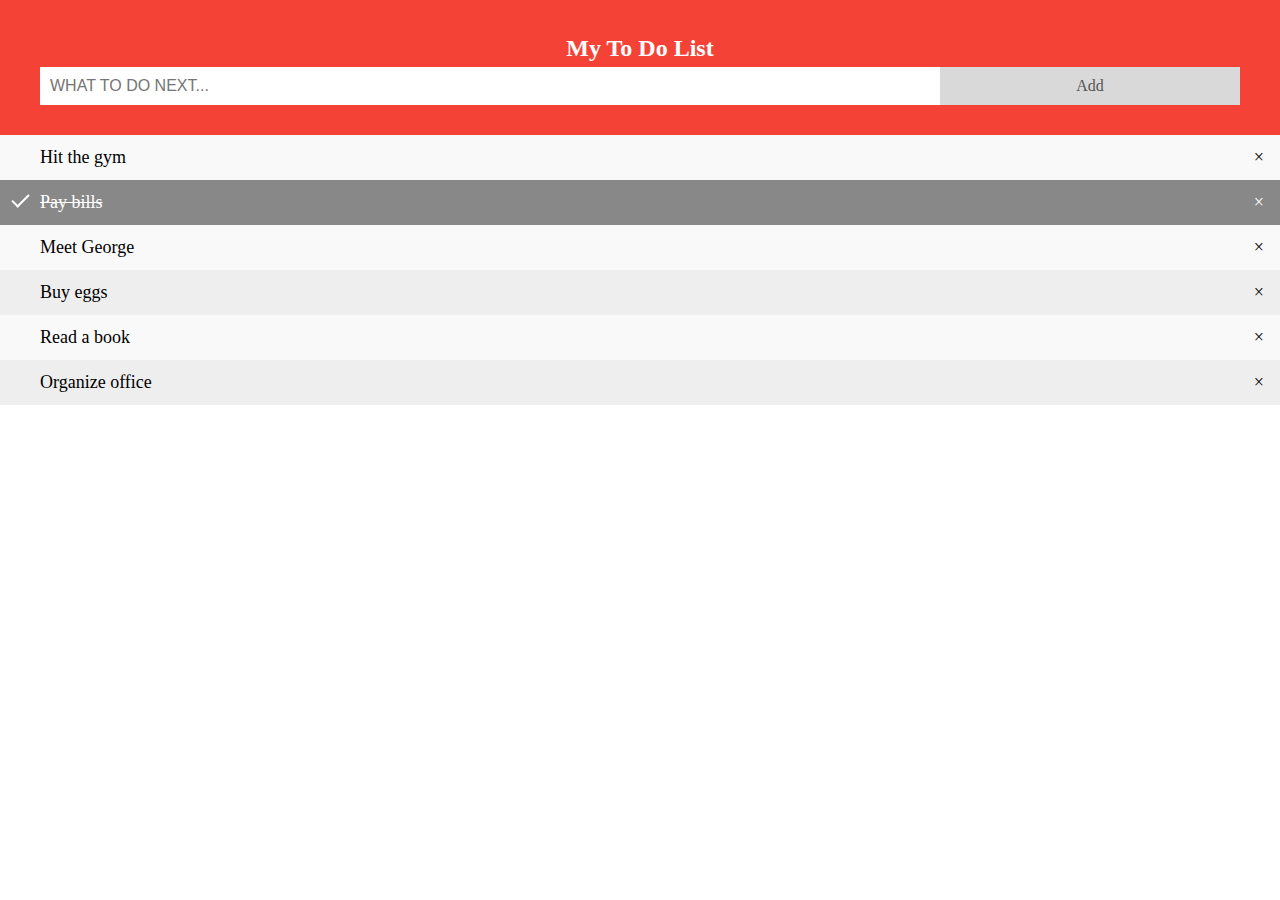
<file: sam/addd.html>
<!DOCTYPE html>
<html>
<head>

<style>
body {
  margin: 0;
  min-width: 250px;
}

/* Include the padding and border in an element's total width and height */
* {
  box-sizing: border-box;
}

/* Remove margins and padding from the list */
ul {
  margin: 0;
  padding: 0;
}

/* Style the list items */
ul li {
  cursor: pointer;
  position: relative;
  padding: 12px 8px 12px 40px;
  list-style-type: none;
  background: #eee;
  font-size: 18px;
  transition: 0.2s;
  
  /* make the list items unselectable */
  -webkit-user-select: none;
  -moz-user-select: none;
  -ms-user-select: none;
  user-select: none;
}

/* Set all odd list items to a different color (zebra-stripes) */
ul li:nth-child(odd) {
  background: #f9f9f9;
}

/* Darker background-color on hover */
ul li:hover {
  background: #ddd;
}

/* When clicked on, add a background color and strike out text */
ul li.checked {
  background: #888;
  color: #fff;
  text-decoration: line-through;
}

/* Add a "checked" mark when clicked on */
ul li.checked::before {
  content: '';
  position: absolute;
  border-color: #fff;
  border-style: solid;
  border-width: 0 2px 2px 0;
  top: 10px;
  left: 16px;
  transform: rotate(45deg);
  height: 15px;
  width: 7px;
}

/* Style the close button */
.close {
  position: absolute;
  right: 0;
  top: 0;
  padding: 12px 16px 12px 16px;
}

.close:hover {
  background-color: #f44336;
  color: white;
}

/* Style the header */
.header {
  background-color: #f44336;
  padding: 30px 40px;
  color: white;
  text-align: center;
}

/* Clear floats after the header */
.header:after {
  content: "";
  display: table;
  clear: both;
}

/* Style the input */
input {
  margin: 0;
  border: none;
  border-radius: 0;
  width: 75%;
  padding: 10px;
  float: left;
  font-size: 16px;
}

/* Style the "Add" button */
.addBtn {
  padding: 10px;
  width: 25%;
  background: #d9d9d9;
  color: #555;
  float: left;
  text-align: center;
  font-size: 16px;
  cursor: pointer;
  transition: 0.3s;
  border-radius: 0;
}

.addBtn:hover {
  background-color: #bbb;
}
</style>
</head>
<body>

<div id="myDIV" class="header">
  <h2 style="margin:5px">My To Do List</h2>
  <input type="text" id="myInput" placeholder="WHAT TO DO NEXT...">
  <span onclick="newElement()" class="addBtn">Add</span>
</div>

<ul id="myUL">
  <li>Hit the gym</li>
  <li class="checked">Pay bills</li>
  <li>Meet George</li>
  <li>Buy eggs</li>
  <li>Read a book</li>
  <li>Organize office</li>
</ul>

<script>
// Create a "close" button and append it to each list item
var myNodelist = document.getElementsByTagName("LI");
var i;
for (i = 0; i < myNodelist.length; i++) {
  var span = document.createElement("SPAN");
  var txt = document.createTextNode("\u00D7");
  span.className = "close";
  span.appendChild(txt);
  myNodelist[i].appendChild(span);
}

// Click on a close button to hide the current list item
var close = document.getElementsByClassName("close");
var i;
for (i = 0; i < close.length; i++) {
  close[i].onclick = function() {
    var div = this.parentElement;
    div.style.display = "none";
  }
}

// Add a "checked" symbol when clicking on a list item
var list = document.querySelector('ul');
list.addEventListener('click', function(ev) {
  if (ev.target.tagName === 'LI') {
    ev.target.classList.toggle('checked');
  }
}, false);

// Create a new list item when clicking on the "Add" button
function newElement() {
  var li = document.createElement("li");
  var inputValue = document.getElementById("myInput").value;
  var t = document.createTextNode(inputValue);
  li.appendChild(t);
  if (inputValue === '') {
    alert("You must write something!");
  } else {
    document.getElementById("myUL").appendChild(li);
  }
  document.getElementById("myInput").value = "";

  var span = document.createElement("SPAN");
  var txt = document.createTextNode("\u00D7");
  span.className = "close";
  span.appendChild(txt);
  li.appendChild(span);

  for (i = 0; i < close.length; i++) {
    close[i].onclick = function() {
      var div = this.parentElement;
      div.style.display = "none";
    }
  }
}
</script>

</body>
</html>
</file>
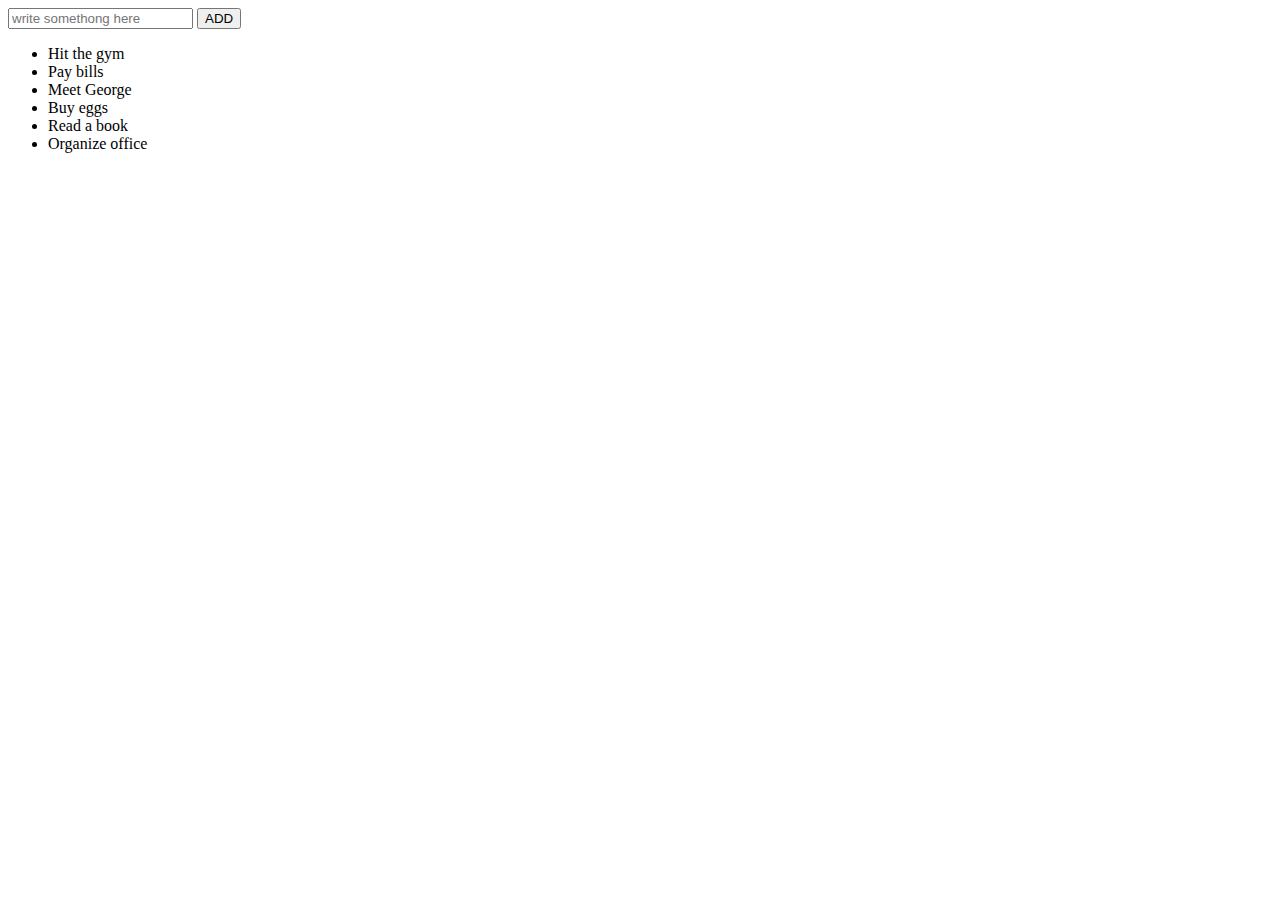
<file: sam/new 1.html>
<html>
<head>
<script>
var myNodelist = document.getElementsByTagName("LI");
var i;
for (i = 0; i < myNodelist.length; i++) {
  var span = document.createElement("SPAN");
  var txt = document.createTextNode("\u00D7");
  span.className = "close";
  span.appendChild(txt);
  myNodelist[i].appendChild(span);
}

var myNodelist = document.getElementsByTagName("LI");
var i;
for (i = 0; i < myNodelist.length; i++) {
  var span = document.createElement("SPAN");
  var txt = document.createTextNode("\u00D7");
  span.className = "close";
  span.appendChild(txt);
  myNodelist[i].appendChild(span);
}

// Click on a close button to hide the current list item
var close = document.getElementsByClassName("close");
var i;
for (i = 0; i < close.length; i++) {
  close[i].onclick = function() {
    var div = this.parentElement;
    div.style.display = "none";
  }
}

// Add a "checked" symbol when clicking on a list item
var list = document.querySelector('ul');
list.addEventListener('click', function(ev) {
  if (ev.target.tagName === 'LI') {
    ev.target.classList.toggle('checked');
  }
}, false);

// Create a new list item when clicking on the "Add" button
function newElement() {
  var li = document.createElement("li");
  var inputValue = document.getElementById("myInput").value;
  var t = document.createTextNode(inputValue);
  li.appendChild(t);
  if (inputValue === '') {
    alert("You must write something!");
  } else {
    document.getElementById("myUL").appendChild(li);
  }
  document.getElementById("myInput").value = "";

  var span = document.createElement("SPAN");
  var txt = document.createTextNode("\u00D7");
  span.className = "close";
  span.appendChild(txt);
  li.appendChild(span);

  for (i = 0; i < close.length; i++) {
    close[i].onclick = function() {
      var div = this.parentElement;
      div.style.display = "none";
    }
  }
}
</script>
</head>
<body>
<input type="text" placeholder="write somethong here" id="myInput">
<button id="b1" onclick="newElement()">ADD</button>
<ul id="myUL">
  <li>Hit the gym</li>
  <li class="checked">Pay bills</li>
  <li>Meet George</li>
  <li>Buy eggs</li>
  <li>Read a book</li>
  <li>Organize office</li>
</ul>

</body>
</file>
